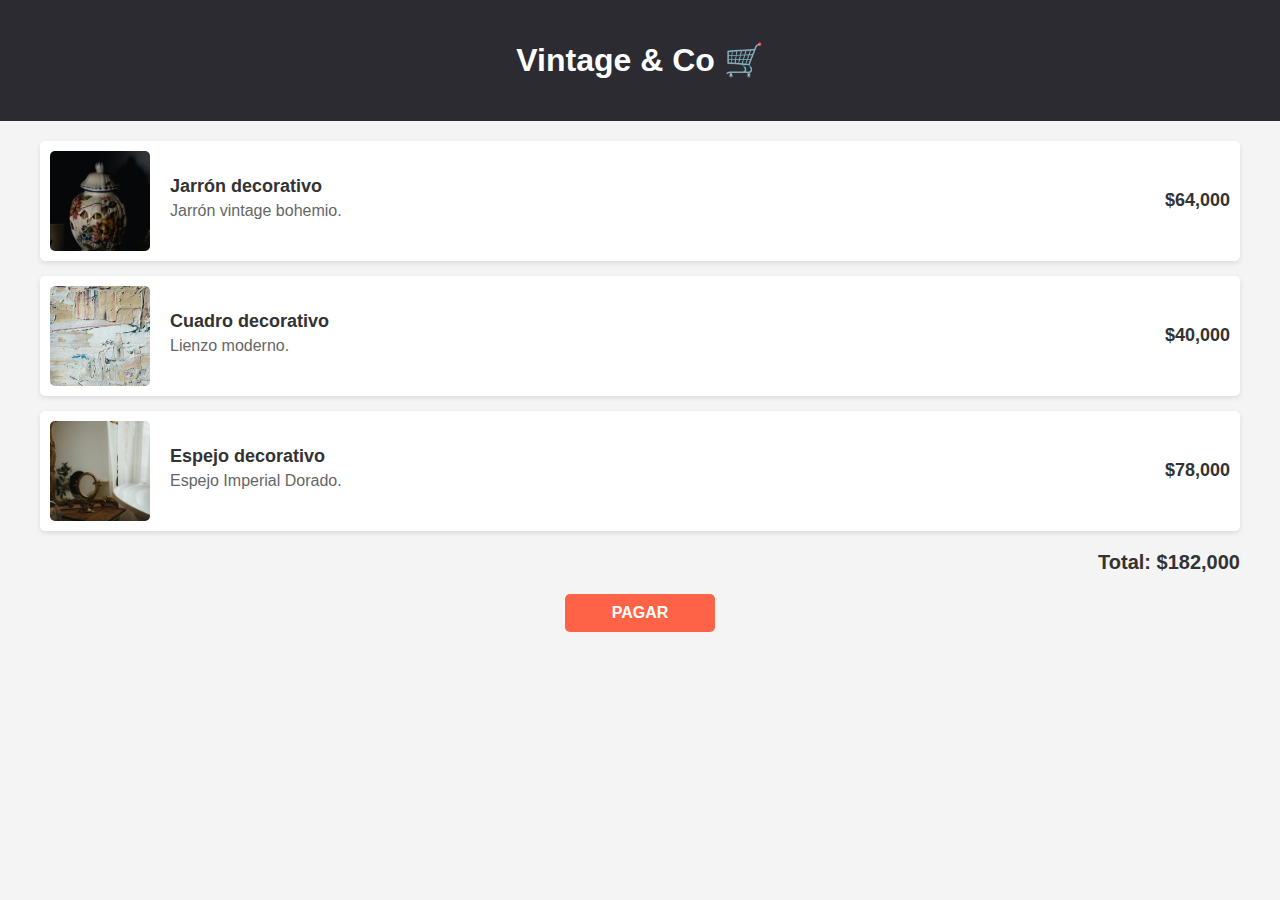
<file: carrito.html>
<!DOCTYPE html>
<html lang="es">
<head>
    <meta charset="UTF-8">
    <meta name="viewport" content="width=device-width, initial-scale=1.0">
    <title>Carrito de Compras</title>
    <style>
        body {
            font-family: Arial, sans-serif;
            margin: 0;
            padding: 0;
            background-color: #f4f4f4;
            color: #333;
        }
        header {
            background-color: rgb(43, 43, 49);
            padding: 20px;
            color: white;
            text-align: center;
        }
        .container {
            max-width: 1200px;
            margin: auto;
            padding: 20px;
        }
        .product {
            display: flex;
            justify-content: space-between;
            align-items: center;
            background: #fff;
            padding: 10px;
            margin-bottom: 15px;
            border-radius: 5px;
            box-shadow: 0 2px 5px rgba(0, 0, 0, 0.1);
        }
        .product img {
            width: 100px;
            height: 100px;
            object-fit: cover;
            border-radius: 5px;
        }
        .product-info {
            flex-grow: 1;
            padding: 0 20px;
        }
        .product-info h3 {
            margin: 0;
            font-size: 18px;
        }
        .product-info p {
            margin: 5px 0;
            color: #666;
        }
        .product-price {
            font-size: 18px;
            font-weight: bold;
        }
        .total {
            text-align: right;
            margin-top: 20px;
            font-size: 20px;
            font-weight: bold;
        }
        .pay-button {
            display: block;
            width: 150px;
            margin: 20px auto 0;
            padding: 10px 20px;
            text-align: center;
            background-color: #ff6347;
            color: white;
            text-transform: uppercase;
            font-weight: bold;
            font-size: 16px;
            border: none;
            border-radius: 5px;
            cursor: pointer;
            transition: background-color 0.3s;
        }
        .pay-button:hover {
            background-color: #e5533f;
        }
    </style>
</head>
<body>
    <header>
        <h1> Vintage & Co 🛒</h1>
    </header>
    <div class="container">
        <div class="product">
            <img src="img/imagen jarron.jpg" alt="Jarrón decorativo">
            <div class="product-info">
                <h3>Jarrón decorativo</h3>
                <p>Jarrón vintage bohemio.</p>
            </div>
            <span class="product-price">$64,000</span>
        </div>
        <div class="product">
            <img src="img/fondo.jpg" alt="Cuadro decorativo">
            <div class="product-info">
                <h3>Cuadro decorativo</h3>
                <p>Lienzo moderno.</p>
            </div>
            <span class="product-price">$40,000</span>
        </div>
        <div class="product">
            <img src="img/espejo.jpg" alt="Espejo decorativo">
            <div class="product-info">
                <h3>Espejo decorativo</h3>
                <p>Espejo Imperial Dorado.</p>
            </div>
            <span class="product-price">$78,000</span>
        </div>
        <div class="total">Total: $182,000</div>
        <button class="pay-button" onclick="alert('Gracias por tu compra!')">Pagar</button>
    </div>
</body>
</html>
</file>
